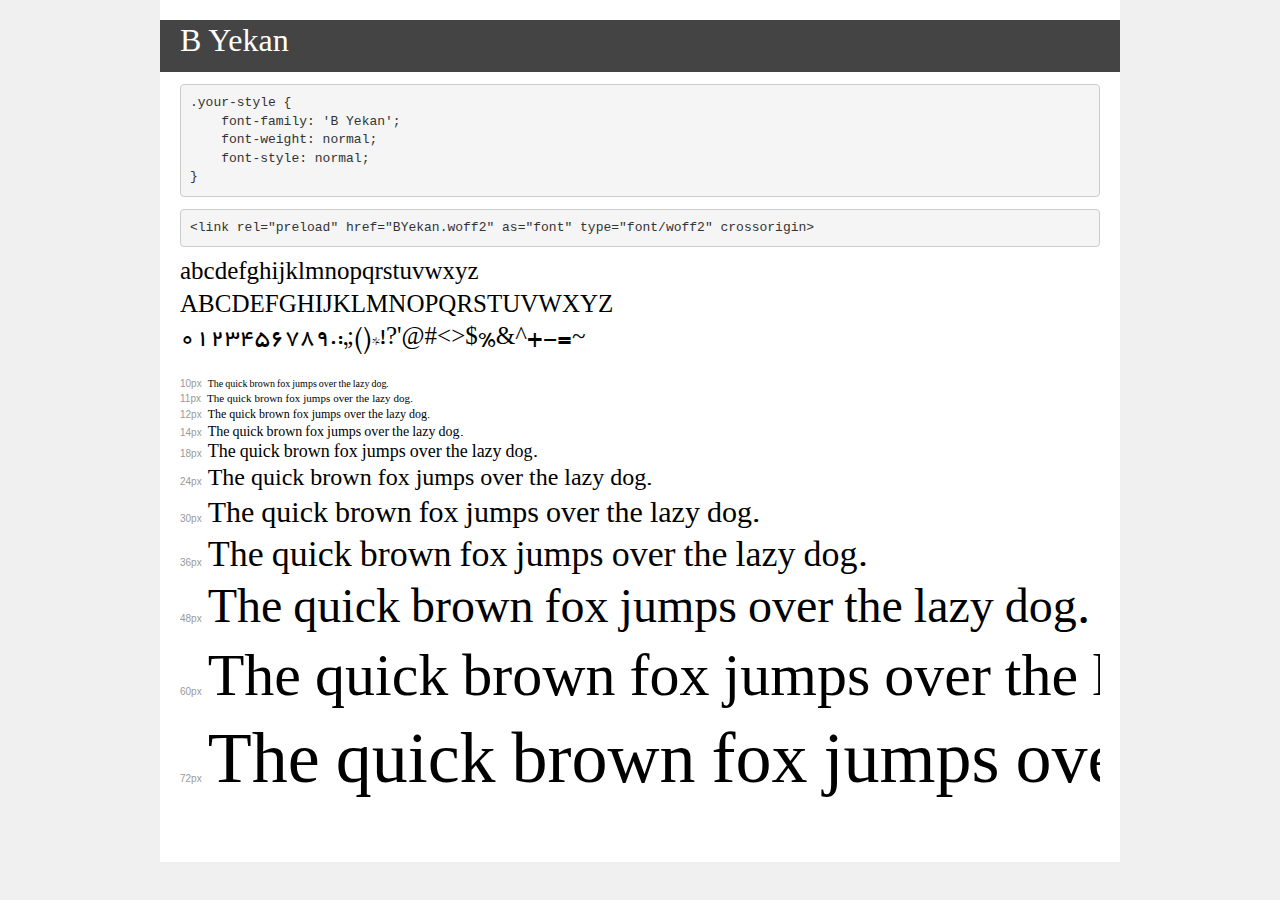
<file: shoping/font/demo.html>
<!DOCTYPE html>
<html lang="en">
<head>
    <meta charset="utf-8">
    <meta http-equiv="X-UA-Compatible" content="IE=edge">
    <meta name="viewport" content="width=device-width, initial-scale=1">
    <meta name="robots" content="noindex, noarchive">
    <meta name="format-detection" content="telephone=no">
    <title>Transfonter demo</title>
    <link href="stylesheet.css" rel="stylesheet">
    <style>
        /*
        http://meyerweb.com/eric/tools/css/reset/
        v2.0 | 20110126
        License: none (public domain)
        */
        html, body, div, span, applet, object, iframe,
        h1, h2, h3, h4, h5, h6, p, blockquote, pre,
        a, abbr, acronym, address, big, cite, code,
        del, dfn, em, img, ins, kbd, q, s, samp,
        small, strike, strong, sub, sup, tt, var,
        b, u, i, center,
        dl, dt, dd, ol, ul, li,
        fieldset, form, label, legend,
        table, caption, tbody, tfoot, thead, tr, th, td,
        article, aside, canvas, details, embed,
        figure, figcaption, footer, header, hgroup,
        menu, nav, output, ruby, section, summary,
        time, mark, audio, video {
            margin: 0;
            padding: 0;
            border: 0;
            font-size: 100%;
            font: inherit;
            vertical-align: baseline;
        }
        /* HTML5 display-role reset for older browsers */
        article, aside, details, figcaption, figure,
        footer, header, hgroup, menu, nav, section {
            display: block;
        }
        body {
            line-height: 1;
        }
        ol, ul {
            list-style: none;
        }
        blockquote, q {
            quotes: none;
        }
        blockquote:before, blockquote:after,
        q:before, q:after {
            content: '';
            content: none;
        }
        table {
            border-collapse: collapse;
            border-spacing: 0;
        }
        /* demo styles */
        body {
            background: #f0f0f0;
            color: #000;
        }
        .page {
            background: #fff;
            width: 920px;
            margin: 0 auto;
            padding: 20px 20px 0 20px;
            overflow: hidden;
        }
        .font-container {
            overflow-x: auto;
            overflow-y: hidden;
            margin-bottom: 40px;
            line-height: 1.3;
            white-space: nowrap;
            padding-bottom: 5px;
        }
        h1 {
            position: relative;
            background: #444;
            font-size: 32px;
            color: #fff;
            padding: 10px 20px;
            margin: 0 -20px 12px -20px;
        }
        .letters {
            font-size: 25px;
            margin-bottom: 20px;
        }
        .s10:before {
            content: '10px';
        }
        .s11:before {
            content: '11px';
        }
        .s12:before {
            content: '12px';
        }
        .s14:before {
            content: '14px';
        }
        .s18:before {
            content: '18px';
        }
        .s24:before {
            content: '24px';
        }
        .s30:before {
            content: '30px';
        }
        .s36:before {
            content: '36px';
        }
        .s48:before {
            content: '48px';
        }
        .s60:before {
            content: '60px';
        }
        .s72:before {
            content: '72px';
        }
        .s10:before, .s11:before, .s12:before, .s14:before,
        .s18:before, .s24:before, .s30:before, .s36:before,
        .s48:before, .s60:before, .s72:before {
            font-family: Arial, sans-serif;
            font-size: 10px;
            font-weight: normal;
            font-style: normal;
            color: #999;
            padding-right: 6px;
        }
        pre {
            display: block;
            padding: 9px;
            margin: 0 0 12px;
            font-family: Monaco, Menlo, Consolas, "Courier New", monospace;
            font-size: 13px;
            line-height: 1.428571429;
            color: #333;
            font-weight: normal;
            font-style: normal;
            background-color: #f5f5f5;
            border: 1px solid #ccc;
            overflow-x: auto;
            border-radius: 4px;
        }
        /* responsive */
        @media (max-width: 959px) {
            .page {
                width: auto;
                margin: 0;
            }
        }
    </style>
</head>
<body>
<div class="page">
    <div class="demo">
        <h1 style="font-family: 'B Yekan'; font-weight: normal; font-style: normal;">B Yekan</h1>
        <pre title="Usage">.your-style {
    font-family: 'B Yekan';
    font-weight: normal;
    font-style: normal;
}</pre>
        <pre title="Preload (optional)">
&lt;link rel=&quot;preload&quot; href=&quot;BYekan.woff2&quot; as=&quot;font&quot; type=&quot;font/woff2&quot; crossorigin&gt;</pre>
        <div class="font-container" style="font-family: 'B Yekan'; font-weight: normal; font-style: normal;">
            <p class="letters">
                abcdefghijklmnopqrstuvwxyz<br>
ABCDEFGHIJKLMNOPQRSTUVWXYZ<br>
                0123456789.:,;()*!?'@#&lt;&gt;$%&^+-=~
            </p>
            <p class="s10" style="font-size: 10px;">The quick brown fox jumps over the lazy dog.</p>
            <p class="s11" style="font-size: 11px;">The quick brown fox jumps over the lazy dog.</p>
            <p class="s12" style="font-size: 12px;">The quick brown fox jumps over the lazy dog.</p>
            <p class="s14" style="font-size: 14px;">The quick brown fox jumps over the lazy dog.</p>
            <p class="s18" style="font-size: 18px;">The quick brown fox jumps over the lazy dog.</p>
            <p class="s24" style="font-size: 24px;">The quick brown fox jumps over the lazy dog.</p>
            <p class="s30" style="font-size: 30px;">The quick brown fox jumps over the lazy dog.</p>
            <p class="s36" style="font-size: 36px;">The quick brown fox jumps over the lazy dog.</p>
            <p class="s48" style="font-size: 48px;">The quick brown fox jumps over the lazy dog.</p>
            <p class="s60" style="font-size: 60px;">The quick brown fox jumps over the lazy dog.</p>
            <p class="s72" style="font-size: 72px;">The quick brown fox jumps over the lazy dog.</p>
        </div>
    </div>

</div>
</body>
</html>
</file>
<file: shoping/font/stylesheet.css>
@font-face {
    font-family: 'B Yekan';
    src: url('BYekan.eot');
    src: url('BYekan.eot?#iefix') format('embedded-opentype'),
        url('BYekan.woff2') format('woff2'),
        url('BYekan.woff') format('woff'),
        url('BYekan.ttf') format('truetype'),
        url('BYekan.svg#BYekan') format('svg');
    font-weight: normal;
    font-style: normal;
    font-display: swap;
}
</file>
